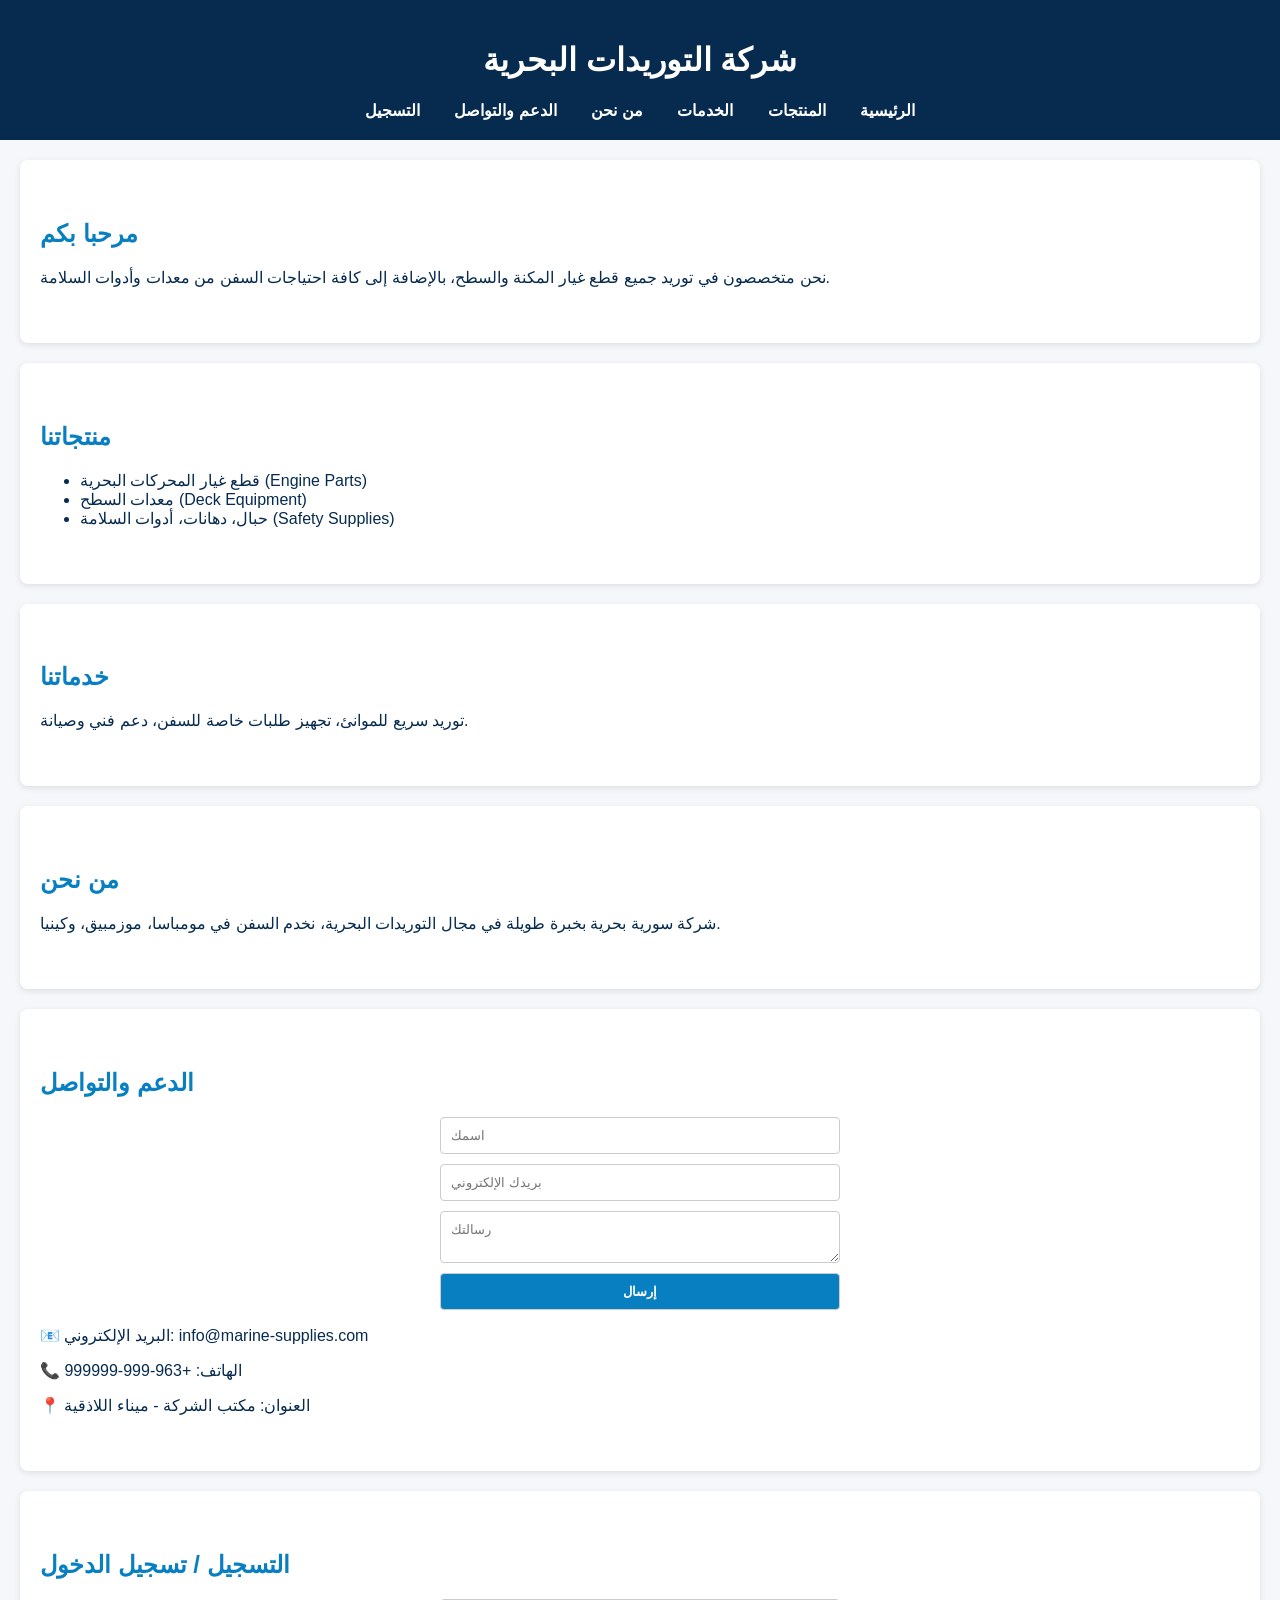
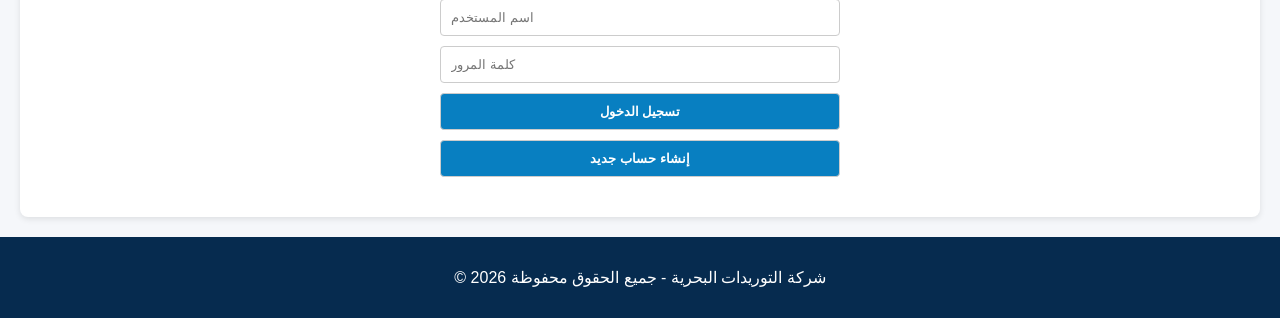
<file: index.html>
<!DOCTYPE html>
<html lang="ar">
<head>
  <meta charset="UTF-8">
  <title>شركة التوريدات البحرية</title>
  <style>
    body {
      margin: 0;
      font-family: Tahoma, sans-serif;
      background-color: #f5f7fa;
      color: #062B4F;
    }
    header {
      background-color: #062B4F;
      color: white;
      padding: 20px;
      text-align: center;
    }
    nav a {
      color: white;
      margin: 0 15px;
      text-decoration: none;
      font-weight: bold;
    }
    section {
      padding: 40px 20px;
      margin: 20px;
      background-color: #fff;
      border-radius: 8px;
      box-shadow: 0 2px 6px rgba(0,0,0,0.1);
    }
    h2 {
      color: #087FC1;
    }
    footer {
      background-color: #062B4F;
      color: white;
      text-align: center;
      padding: 15px;
    }
    .contact-form, .login-form {
      display: flex;
      flex-direction: column;
      gap: 10px;
      max-width: 400px;
      margin: 0 auto;
    }
    input, textarea, button {
      padding: 10px;
      border: 1px solid #ccc;
      border-radius: 4px;
    }
    button {
      background-color: #087FC1;
      color: white;
      font-weight: bold;
      cursor: pointer;
    }
  </style>
</head>
<body>
  <header>
    <h1>شركة التوريدات البحرية</h1>
    <nav>
      <a href="#home">الرئيسية</a>
      <a href="#products">المنتجات</a>
      <a href="#services">الخدمات</a>
      <a href="#about">من نحن</a>
      <a href="#support">الدعم والتواصل</a>
      <a href="#login">التسجيل</a>
    </nav>
  </header>

  <section id="home">
    <h2>مرحبا بكم</h2>
    <p>نحن متخصصون في توريد جميع قطع غيار المكنة والسطح، بالإضافة إلى كافة احتياجات السفن من معدات وأدوات السلامة.</p>
  </section>

  <section id="products">
    <h2>منتجاتنا</h2>
    <ul>
      <li>قطع غيار المحركات البحرية (Engine Parts)</li>
      <li>معدات السطح (Deck Equipment)</li>
      <li>حبال، دهانات، أدوات السلامة (Safety Supplies)</li>
    </ul>
  </section>

  <section id="services">
    <h2>خدماتنا</h2>
    <p>توريد سريع للموانئ، تجهيز طلبات خاصة للسفن، دعم فني وصيانة.</p>
  </section>

  <section id="about">
    <h2>من نحن</h2>
    <p>شركة سورية بحرية بخبرة طويلة في مجال التوريدات البحرية، نخدم السفن في مومباسا، موزمبيق، وكينيا.</p>
  </section>

  <section id="support">
    <h2>الدعم والتواصل</h2>
    <form class="contact-form">
      <input type="text" placeholder="اسمك" required>
      <input type="email" placeholder="بريدك الإلكتروني" required>
      <textarea placeholder="رسالتك" required></textarea>
      <button type="submit">إرسال</button>
    </form>
    <p>📧 البريد الإلكتروني: info@marine-supplies.com</p>
    <p>📞 الهاتف: +963-999-999999</p>
    <p>📍 العنوان: مكتب الشركة - ميناء اللاذقية</p>
  </section>

  <section id="login">
    <h2>التسجيل / تسجيل الدخول</h2>
    <form class="login-form">
      <input type="text" placeholder="اسم المستخدم" required>
      <input type="password" placeholder="كلمة المرور" required>
      <button type="submit">تسجيل الدخول</button>
      <button type="button">إنشاء حساب جديد</button>
    </form>
  </section>

  <footer>
    <p>© 2026 شركة التوريدات البحرية - جميع الحقوق محفوظة</p>
  </footer>

  <script>
    // مثال بسيط لمعالجة النموذج
    document.querySelector('.contact-form').addEventListener('submit', function(e){
      e.preventDefault();
      alert('تم إرسال رسالتك بنجاح، سنتواصل معك قريبًا.');
    });
    document.querySelector('.login-form').addEventListener('submit', function(e){
      e.preventDefault();
      alert('تم تسجيل الدخول بنجاح.');
    });
  </script>
</body>
</html>
</file>
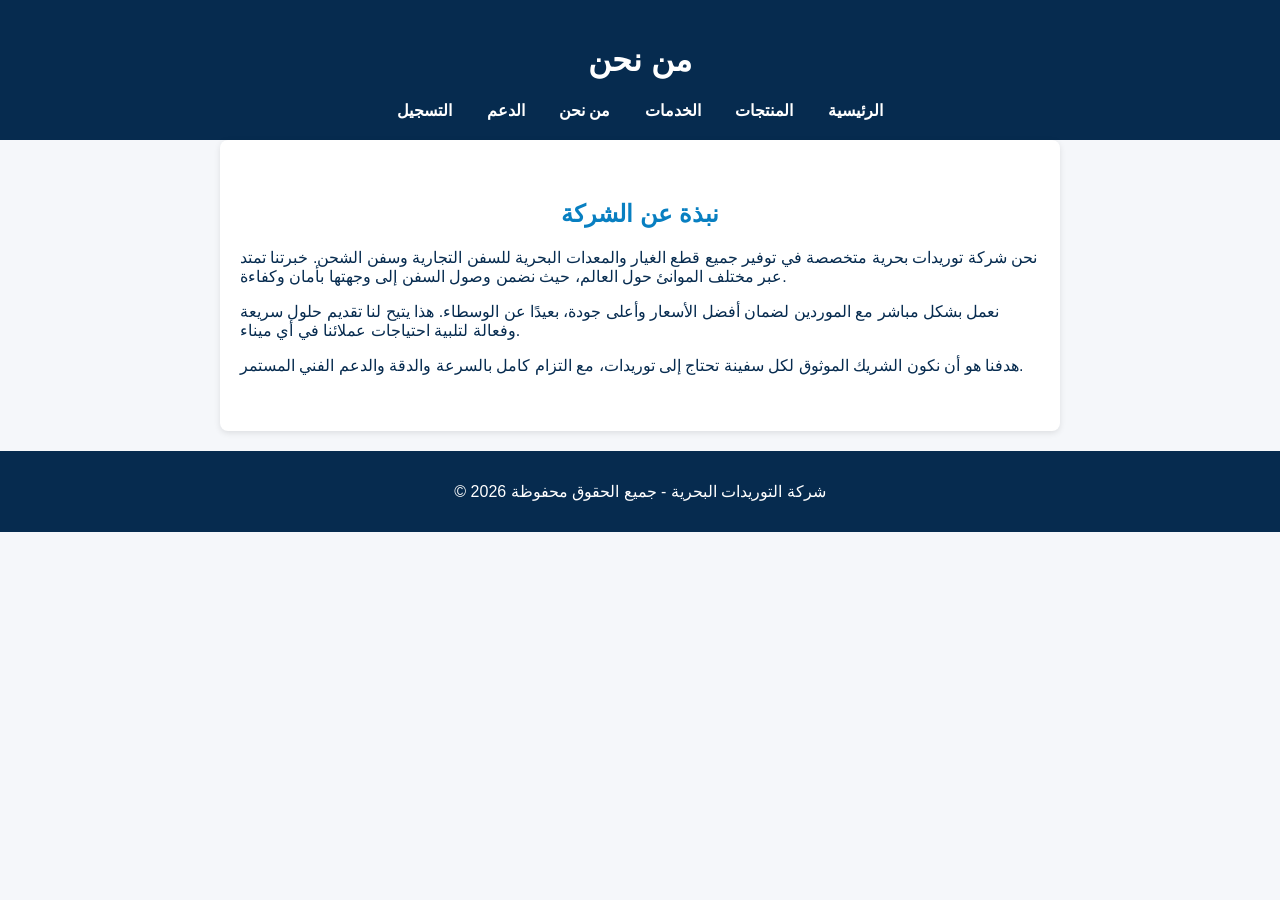
<file: about.html>
<!DOCTYPE html>
<html lang="ar">
<head>
  <meta charset="UTF-8">
  <title>من نحن - شركة التوريدات البحرية</title>
  <style>
    body {
      margin: 0;
      font-family: Tahoma, sans-serif;
      background-color: #f5f7fa;
      color: #062B4F;
    }
    header {
      background-color: #062B4F;
      color: white;
      padding: 20px;
      text-align: center;
    }
    nav a {
      color: white;
      margin: 0 15px;
      text-decoration: none;
      font-weight: bold;
    }
    section {
      padding: 40px 20px;
      max-width: 800px;
      margin: auto;
      background-color: #fff;
      border-radius: 8px;
      box-shadow: 0 2px 6px rgba(0,0,0,0.1);
    }
    h2 {
      color: #087FC1;
      text-align: center;
    }
    footer {
      background-color: #062B4F;
      color: white;
      text-align: center;
      padding: 15px;
      margin-top: 20px;
    }
  </style>
</head>
<body>
  <header>
    <h1>من نحن</h1>
    <nav>
      <a href="index.html">الرئيسية</a>
      <a href="products.html">المنتجات</a>
      <a href="services.html">الخدمات</a>
      <a href="about.html">من نحن</a>
      <a href="support.html">الدعم</a>
      <a href="login.html">التسجيل</a>
    </nav>
  </header>

  <section>
    <h2>نبذة عن الشركة</h2>
    <p>
      نحن شركة توريدات بحرية متخصصة في توفير جميع قطع الغيار والمعدات البحرية للسفن التجارية وسفن الشحن.  
      خبرتنا تمتد عبر مختلف الموانئ حول العالم، حيث نضمن وصول السفن إلى وجهتها بأمان وكفاءة.
    </p>
    <p>
      نعمل بشكل مباشر مع الموردين لضمان أفضل الأسعار وأعلى جودة، بعيدًا عن الوسطاء.  
      هذا يتيح لنا تقديم حلول سريعة وفعالة لتلبية احتياجات عملائنا في أي ميناء.
    </p>
    <p>
      هدفنا هو أن نكون الشريك الموثوق لكل سفينة تحتاج إلى توريدات، مع التزام كامل بالسرعة والدقة والدعم الفني المستمر.
    </p>
  </section>

  <footer>
    <p>© 2026 شركة التوريدات البحرية - جميع الحقوق محفوظة</p>
  </footer>
</body>
</html>
</file>
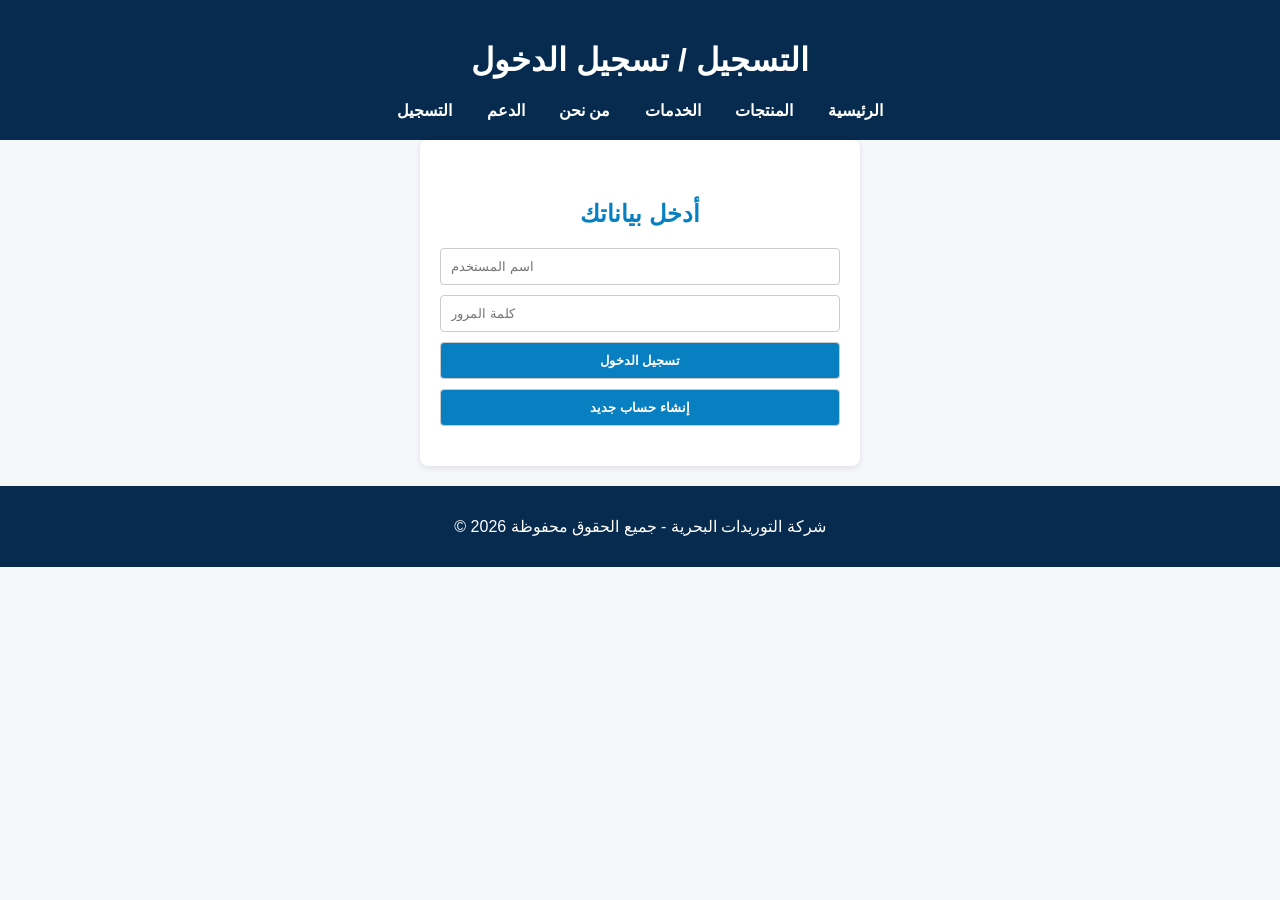
<file: login.html>
<!DOCTYPE html>
<html lang="ar">
<head>
  <meta charset="UTF-8">
  <title>التسجيل - شركة التوريدات البحرية</title>
  <style>
    body {
      margin: 0;
      font-family: Tahoma, sans-serif;
      background-color: #f5f7fa;
      color: #062B4F;
    }
    header {
      background-color: #062B4F;
      color: white;
      padding: 20px;
      text-align: center;
    }
    nav a {
      color: white;
      margin: 0 15px;
      text-decoration: none;
      font-weight: bold;
    }
    section {
      padding: 40px 20px;
      max-width: 400px;
      margin: auto;
      background-color: #fff;
      border-radius: 8px;
      box-shadow: 0 2px 6px rgba(0,0,0,0.1);
    }
    h2 {
      color: #087FC1;
      text-align: center;
    }
    .login-form {
      display: flex;
      flex-direction: column;
      gap: 10px;
      margin-top: 20px;
    }
    input, button {
      padding: 10px;
      border: 1px solid #ccc;
      border-radius: 4px;
    }
    button {
      background-color: #087FC1;
      color: white;
      font-weight: bold;
      cursor: pointer;
    }
    footer {
      background-color: #062B4F;
      color: white;
      text-align: center;
      padding: 15px;
      margin-top: 20px;
    }
  </style>
</head>
<body>
  <header>
    <h1>التسجيل / تسجيل الدخول</h1>
    <nav>
      <a href="index.html">الرئيسية</a>
      <a href="products.html">المنتجات</a>
      <a href="services.html">الخدمات</a>
      <a href="about.html">من نحن</a>
      <a href="support.html">الدعم</a>
      <a href="login.html">التسجيل</a>
    </nav>
  </header>

  <section>
    <h2>أدخل بياناتك</h2>
    <form class="login-form">
      <input type="text" placeholder="اسم المستخدم" required>
      <input type="password" placeholder="كلمة المرور" required>
      <button type="submit">تسجيل الدخول</button>
      <button type="button" onclick="alert('تم إنشاء حساب جديد بنجاح')">إنشاء حساب جديد</button>
    </form>
  </section>

  <footer>
    <p>© 2026 شركة التوريدات البحرية - جميع الحقوق محفوظة</p>
  </footer>

  <script>
    document.querySelector('.login-form').addEventListener('submit', function(e){
      e.preventDefault();
      alert('تم تسجيل الدخول بنجاح.');
    });
  </script>
</body>
</html>
</file>
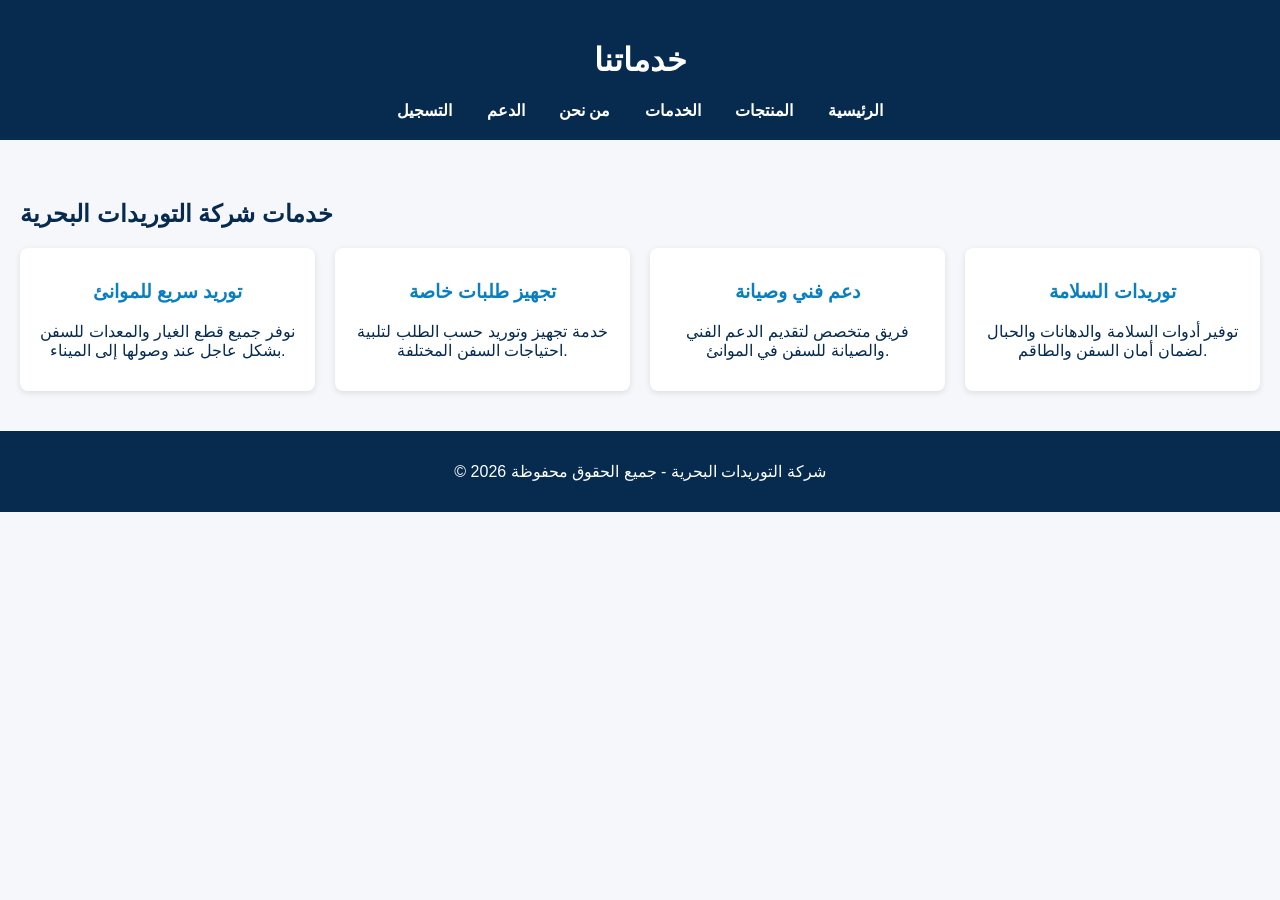
<file: service.html>
<!DOCTYPE html>
<html lang="ar">
<head>
  <meta charset="UTF-8">
  <title>خدمات شركة التوريدات البحرية</title>
  <style>
    body {
      margin: 0;
      font-family: Tahoma, sans-serif;
      background-color: #f5f7fa;
      color: #062B4F;
    }
    header {
      background-color: #062B4F;
      color: white;
      padding: 20px;
      text-align: center;
    }
    nav a {
      color: white;
      margin: 0 15px;
      text-decoration: none;
      font-weight: bold;
    }
    section {
      padding: 40px 20px;
    }
    .service-grid {
      display: grid;
      grid-template-columns: repeat(auto-fit, minmax(250px, 1fr));
      gap: 20px;
    }
    .service {
      background-color: #fff;
      border-radius: 8px;
      box-shadow: 0 2px 6px rgba(0,0,0,0.1);
      padding: 15px;
      text-align: center;
    }
    .service h3 {
      color: #087FC1;
    }
    footer {
      background-color: #062B4F;
      color: white;
      text-align: center;
      padding: 15px;
    }
  </style>
</head>
<body>
  <header>
    <h1>خدماتنا</h1>
    <nav>
      <a href="index.html">الرئيسية</a>
      <a href="products.html">المنتجات</a>
      <a href="services.html">الخدمات</a>
      <a href="about.html">من نحن</a>
      <a href="support.html">الدعم</a>
      <a href="login.html">التسجيل</a>
    </nav>
  </header>

  <section>
    <h2>خدمات شركة التوريدات البحرية</h2>
    <div class="service-grid">
      <div class="service">
        <h3>توريد سريع للموانئ</h3>
        <p>نوفر جميع قطع الغيار والمعدات للسفن بشكل عاجل عند وصولها إلى الميناء.</p>
      </div>
      <div class="service">
        <h3>تجهيز طلبات خاصة</h3>
        <p>خدمة تجهيز وتوريد حسب الطلب لتلبية احتياجات السفن المختلفة.</p>
      </div>
      <div class="service">
        <h3>دعم فني وصيانة</h3>
        <p>فريق متخصص لتقديم الدعم الفني والصيانة للسفن في الموانئ.</p>
      </div>
      <div class="service">
        <h3>توريدات السلامة</h3>
        <p>توفير أدوات السلامة والدهانات والحبال لضمان أمان السفن والطاقم.</p>
      </div>
    </div>
  </section>

  <footer>
    <p>© 2026 شركة التوريدات البحرية - جميع الحقوق محفوظة</p>
  </footer>
</body>
</html>
</file>
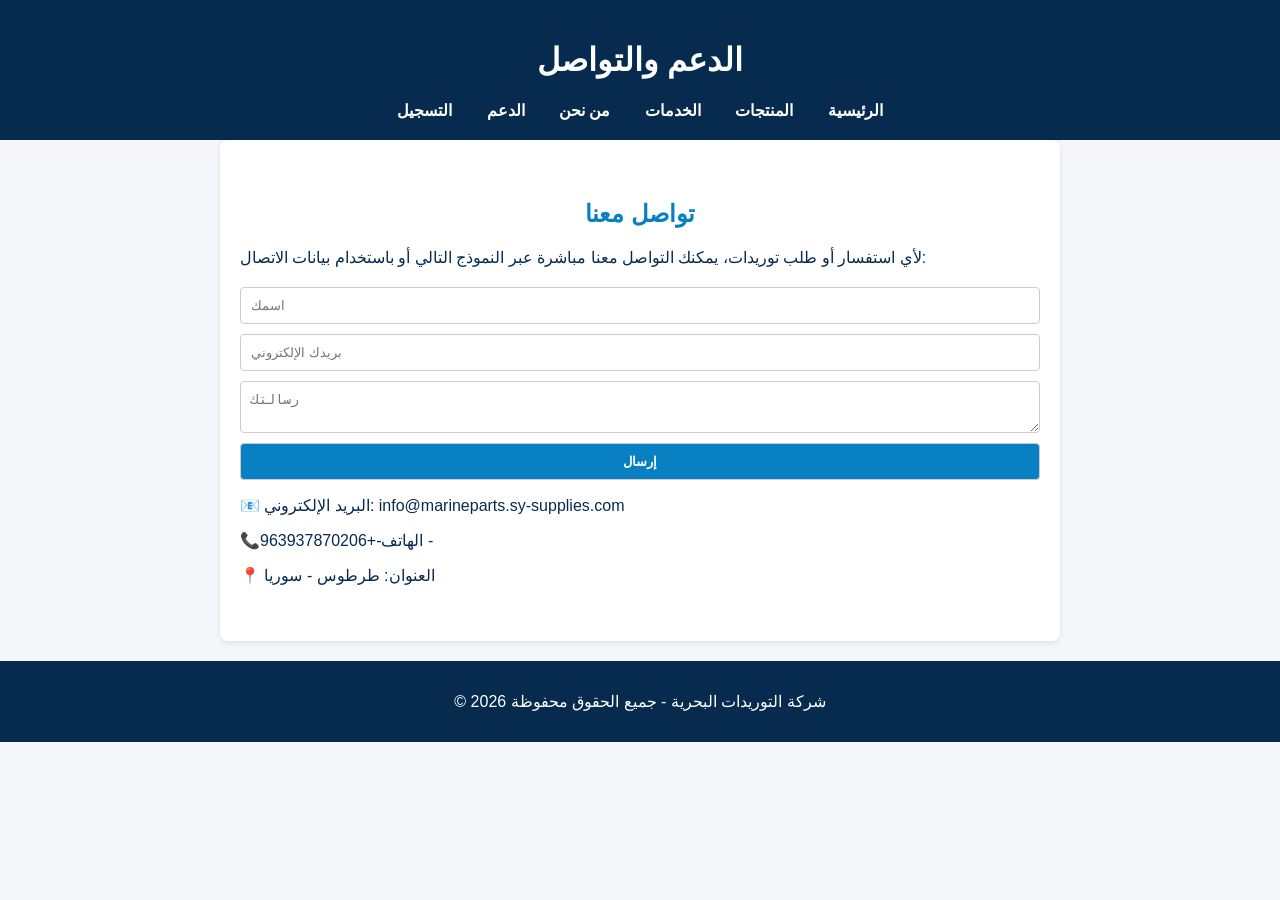
<file: support.html>
<!DOCTYPE html>
<html lang="ar">
<head>
  <meta charset="UTF-8">
  <title>الدعم والتواصل - شركة التوريدات البحرية</title>
  <style>
    body {
      margin: 0;
      font-family: Tahoma, sans-serif;
      background-color: #f5f7fa;
      color: #062B4F;
    }
    header {
      background-color: #062B4F;
      color: white;
      padding: 20px;
      text-align: center;
    }
    nav a {
      color: white;
      margin: 0 15px;
      text-decoration: none;
      font-weight: bold;
    }
    section {
      padding: 40px 20px;
      max-width: 800px;
      margin: auto;
      background-color: #fff;
      border-radius: 8px;
      box-shadow: 0 2px 6px rgba(0,0,0,0.1);
    }
    h2 {
      color: #087FC1;
      text-align: center;
    }
    .contact-form {
      display: flex;
      flex-direction: column;
      gap: 10px;
      margin-top: 20px;
    }
    input, textarea, button {
      padding: 10px;
      border: 1px solid #ccc;
      border-radius: 4px;
    }
    button {
      background-color: #087FC1;
      color: white;
      font-weight: bold;
      cursor: pointer;
    }
    footer {
      background-color: #062B4F;
      color: white;
      text-align: center;
      padding: 15px;
      margin-top: 20px;
    }
  </style>
</head>
<body>
  <header>
    <h1>الدعم والتواصل</h1>
    <nav>
      <a href="index.html">الرئيسية</a>
      <a href="products.html">المنتجات</a>
      <a href="services.html">الخدمات</a>
      <a href="about.html">من نحن</a>
      <a href="support.html">الدعم</a>
      <a href="login.html">التسجيل</a>
    </nav>
  </header>

  <section>
    <h2>تواصل معنا</h2>
    <p>لأي استفسار أو طلب توريدات، يمكنك التواصل معنا مباشرة عبر النموذج التالي أو باستخدام بيانات الاتصال:</p>
    <form class="contact-form">
      <input type="text" placeholder="اسمك" required>
      <input type="email" placeholder="بريدك الإلكتروني" required>
      <textarea placeholder="رسالتك" required></textarea>
      <button type="submit">إرسال</button>
    </form>
    <p>📧 البريد الإلكتروني: info@marineparts.sy-supplies.com</p>
    <p>📞الهاتف-+963937870206 -</p>
    <p>📍 العنوان: طرطوس - سوريا</p>
  </section>

  <footer>
    <p>© 2026 شركة التوريدات البحرية - جميع الحقوق محفوظة</p>
  </footer>

  <script>
    document.querySelector('.contact-form').addEventListener('submit', function(e){
      e.preventDefault();
      alert('تم إرسال رسالتك بنجاح، سنتواصل معك قريبًا.');
    });
  </script>
</body>
</html>
</file>
